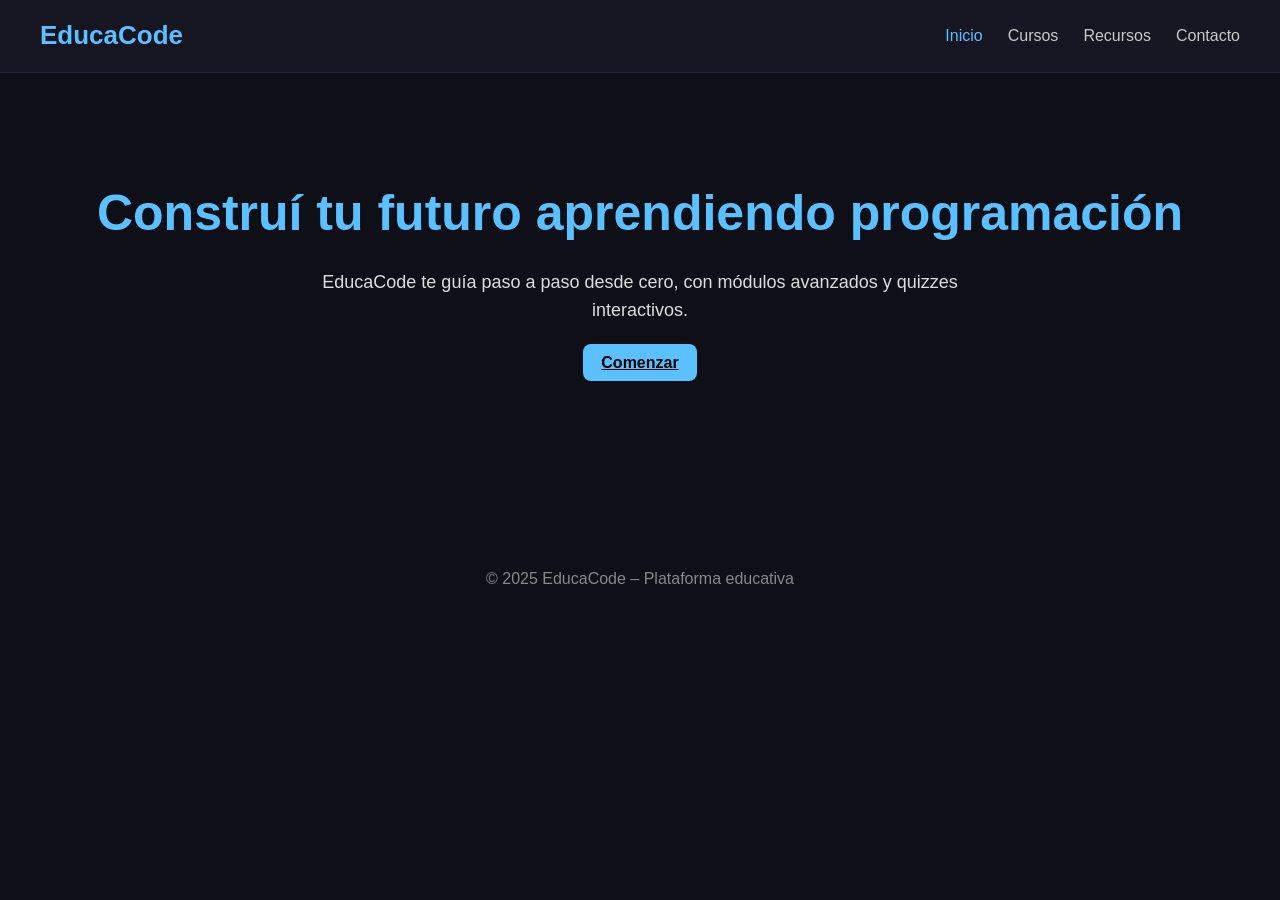
<file: index.html>
<!DOCTYPE html>
<html lang="es">
<head>
    <meta charset="UTF-8">
    <meta name="viewport" content="width=device-width, initial-scale=1.0">
    <title>EducaCode | Inicio</title>
    <link rel="stylesheet" href="style.css">
</head>

<body>

<header class="header">
    <div class="logo">EducaCode</div>
    <nav>
        <ul class="menu">
            <li><a href="index.html" class="active">Inicio</a></li>
            <li><a href="cursos.html">Cursos</a></li>
            <li><a href="recursos.html">Recursos</a></li>
            <li><a href="contacto.html">Contacto</a></li>
        </ul>
    </nav>
</header>

<section class="hero">
    <h1>Construí tu futuro aprendiendo programación</h1>
    <p>EducaCode te guía paso a paso desde cero, con módulos avanzados y quizzes interactivos.</p>
    <a class="btn" href="cursos.html">Comenzar</a>
</section>

<footer>
    <p>© 2025 EducaCode – Plataforma educativa</p>
</footer>

</body>
</html>
</file>
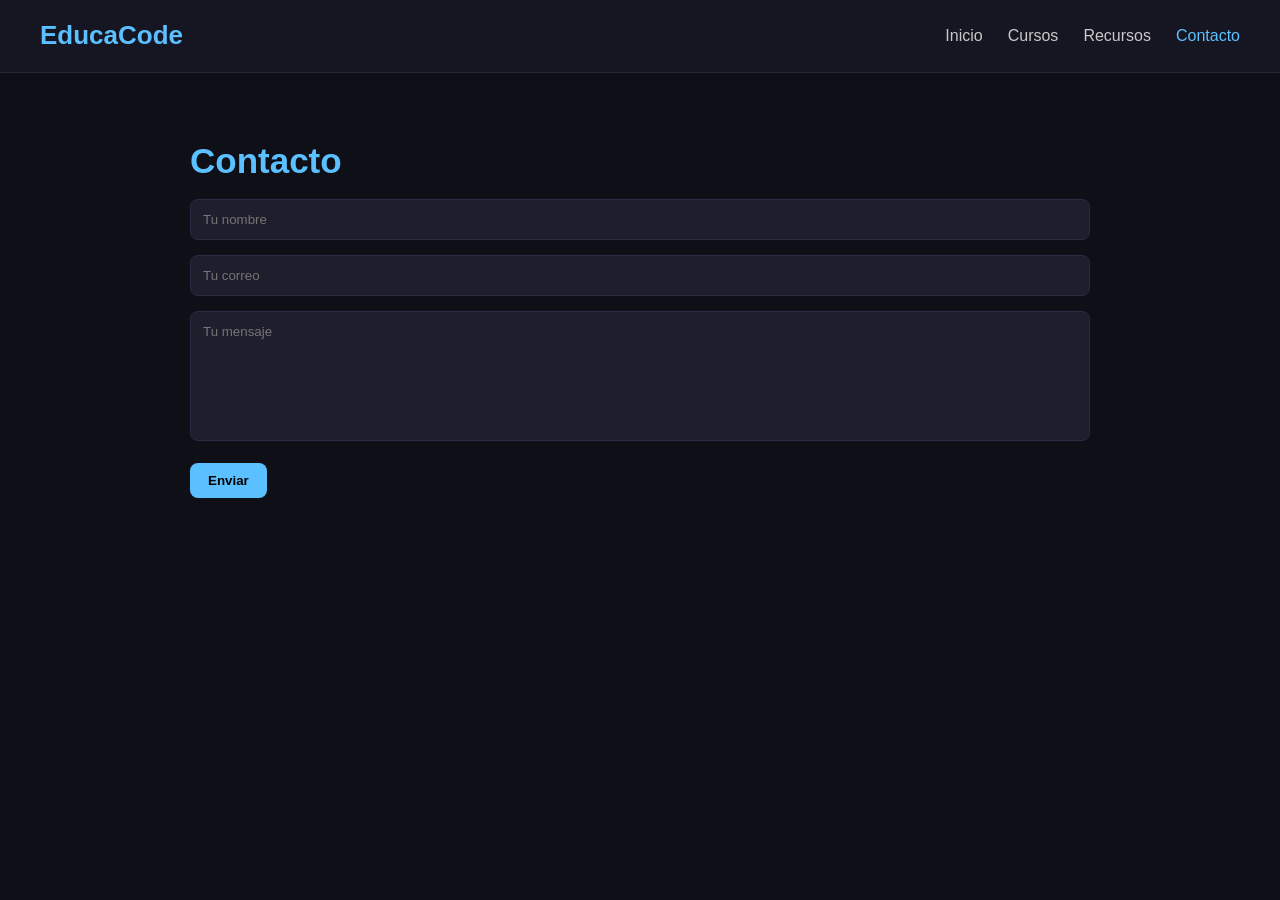
<file: contacto.html>
<!DOCTYPE html>
<html lang="es">
<head>
    <meta charset="UTF-8">
    <meta name="viewport" content="width=device-width, initial-scale=1.0">
    <title>EducaCode | Contacto</title>
    <link rel="stylesheet" href="style.css">
</head>

<body>

<header class="header">
    <div class="logo">EducaCode</div>
    <nav>
        <ul class="menu">
            <li><a href="index.html">Inicio</a></li>
            <li><a href="cursos.html">Cursos</a></li>
            <li><a href="recursos.html">Recursos</a></li>
            <li><a href="contacto.html" class="active">Contacto</a></li>
        </ul>
    </nav>
</header>

<section class="cursos-container">
    <h1 class="title">Contacto</h1>

    <form onsubmit="enviarMensaje(event)">
        <input type="text" placeholder="Tu nombre" required>
        <input type="email" placeholder="Tu correo" required>
        <textarea placeholder="Tu mensaje" required></textarea>
        <button class="btn" type="submit">Enviar</button>
    </form>

    <p id="confirmacion" class="hidden mensaje-ok">
        ¡Tu mensaje ha sido enviado!
    </p>
</section>

<script>
function enviarMensaje(e){
    e.preventDefault();
    document.getElementById("confirmacion").classList.remove("hidden");
}
</script>

</body>
</html>
</file>
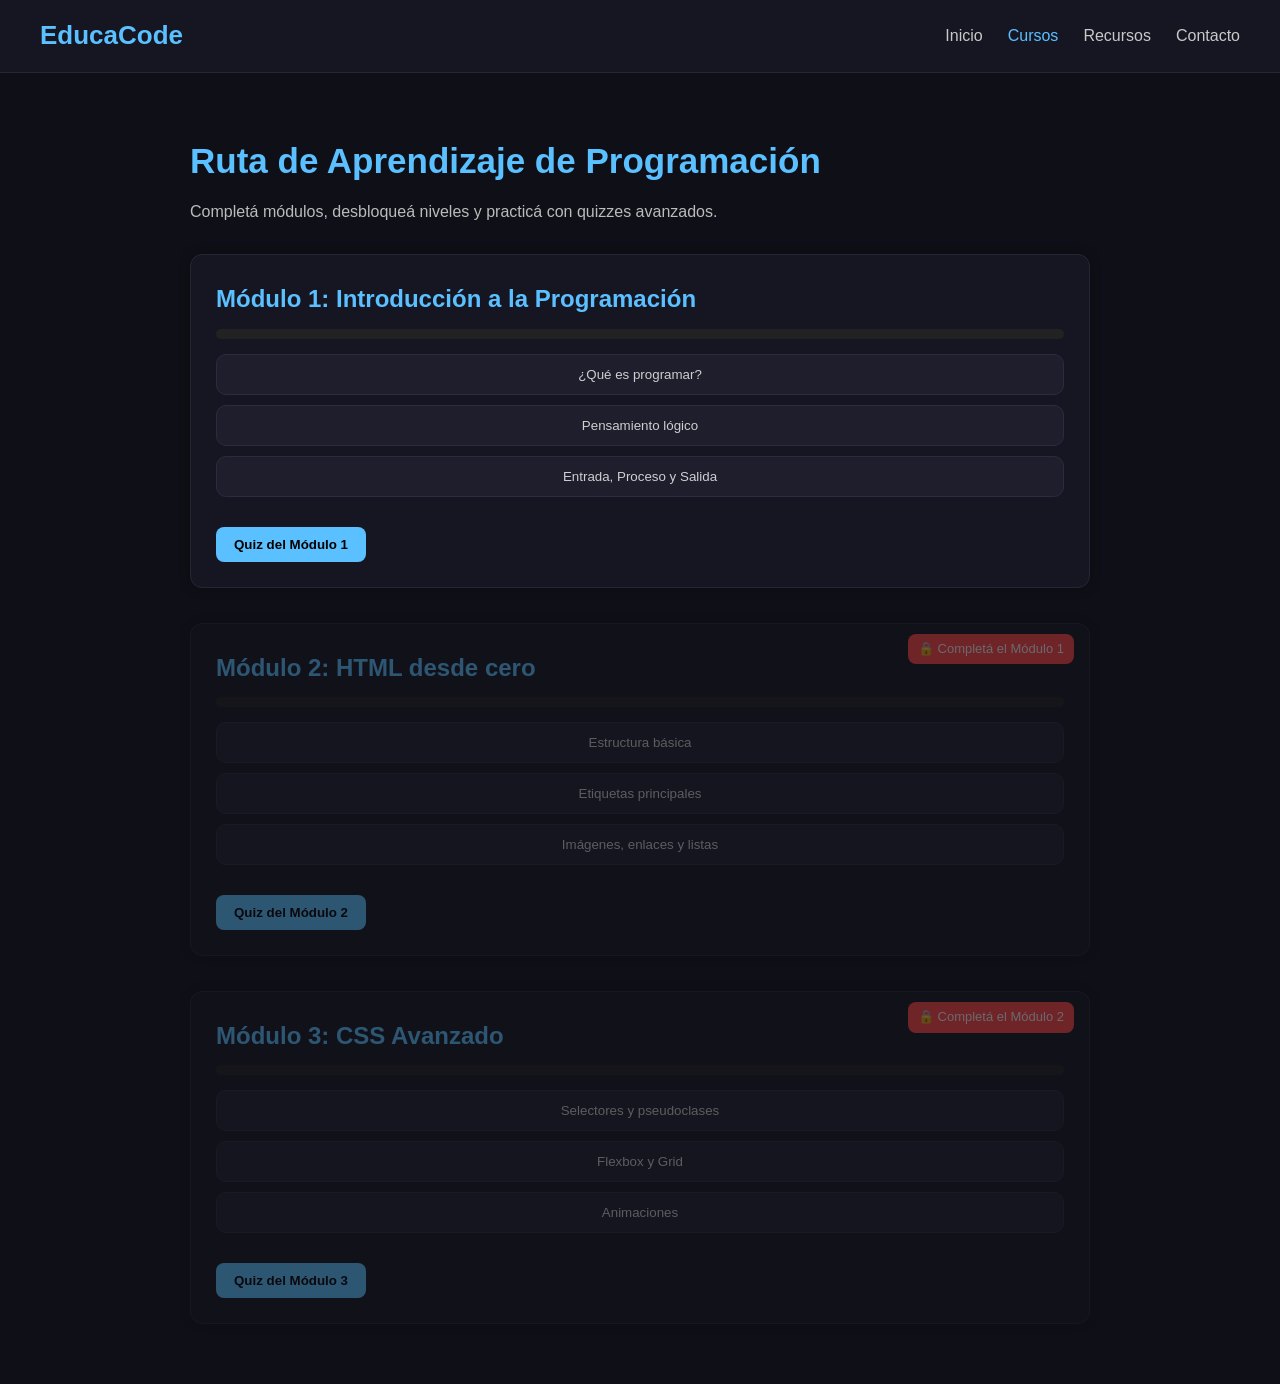
<file: cursos.html>
<!DOCTYPE html>
<html lang="es">
<head>
    <meta charset="UTF-8">
    <meta name="viewport" content="width=device-width, initial-scale=1.0">
    <title>EducaCode | Cursos Avanzados</title>
    <link rel="stylesheet" href="style.css">
</head>

<body>

<header class="header">
    <div class="logo">EducaCode</div>
    <nav>
        <ul class="menu">
            <li><a href="index.html">Inicio</a></li>
            <li><a href="cursos.html" class="active">Cursos</a></li>
            <li><a href="recursos.html">Recursos</a></li>
            <li><a href="contacto.html">Contacto</a></li>
        </ul>
    </nav>
</header>

<section class="cursos-container">

    <h1 class="title">Ruta de Aprendizaje de Programación</h1>
    <p class="description">Completá módulos, desbloqueá niveles y practicá con quizzes avanzados.</p>

    <!-- MÓDULO 1 -->
    <div class="modulo" id="mod1">
        <div class="mod-header">
            <h2>Módulo 1: Introducción a la Programación</h2>
            <div class="progress-bar"><div id="prog1" class="progress"></div></div>
        </div>

        <ul class="subtemas">
            <li><button onclick="abrirSubtema(1,1)">¿Qué es programar?</button></li>
            <li><button onclick="abrirSubtema(1,2)">Pensamiento lógico</button></li>
            <li><button onclick="abrirSubtema(1,3)">Entrada, Proceso y Salida</button></li>
        </ul>

        <button class="btn" onclick="iniciarQuiz(1)">Quiz del Módulo 1</button>
    </div>

    <!-- MÓDULO 2 -->
    <div class="modulo bloqueado" id="mod2">
        <div class="bloqueo">🔒 Completá el Módulo 1</div>
        <div class="mod-header">
            <h2>Módulo 2: HTML desde cero</h2>
            <div class="progress-bar"><div id="prog2" class="progress"></div></div>
        </div>

        <ul class="subtemas">
            <li><button onclick="abrirSubtema(2,1)">Estructura básica</button></li>
            <li><button onclick="abrirSubtema(2,2)">Etiquetas principales</button></li>
            <li><button onclick="abrirSubtema(2,3)">Imágenes, enlaces y listas</button></li>
        </ul>

        <button class="btn" onclick="iniciarQuiz(2)">Quiz del Módulo 2</button>
    </div>

    <!-- MÓDULO 3 -->
    <div class="modulo bloqueado" id="mod3">
        <div class="bloqueo">🔒 Completá el Módulo 2</div>
        <div class="mod-header">
            <h2>Módulo 3: CSS Avanzado</h2>
            <div class="progress-bar"><div id="prog3" class="progress"></div></div>
        </div>

        <ul class="subtemas">
            <li><button onclick="abrirSubtema(3,1)">Selectores y pseudoclases</button></li>
            <li><button onclick="abrirSubtema(3,2)">Flexbox y Grid</button></li>
            <li><button onclick="abrirSubtema(3,3)">Animaciones</button></li>
        </ul>

        <button class="btn" onclick="iniciarQuiz(3)">Quiz del Módulo 3</button>
    </div>

</section>

<!-- MODAL SUBTEMA -->
<div id="modal-subtema" class="modal hidden">
    <div class="modal-content">
        <span class="close" onclick="cerrarSubtema()">&times;</span>
        <h2 id="titulo-subtema"></h2>
        <p id="contenido-subtema"></p>
        <button class="btn" onclick="marcarCompletado()">Marcar como completado</button>
    </div>
</div>

<!-- MODAL QUIZ -->
<div id="modal-quiz" class="modal hidden">
    <div class="modal-content">
        <span class="close" onclick="cerrarQuiz()">&times;</span>
        <h2 id="quiz-titulo"></h2>
        <div id="quiz-preguntas"></div>
    </div>
</div>

<script src="script.js"></script>

</body>
</html>
</file>
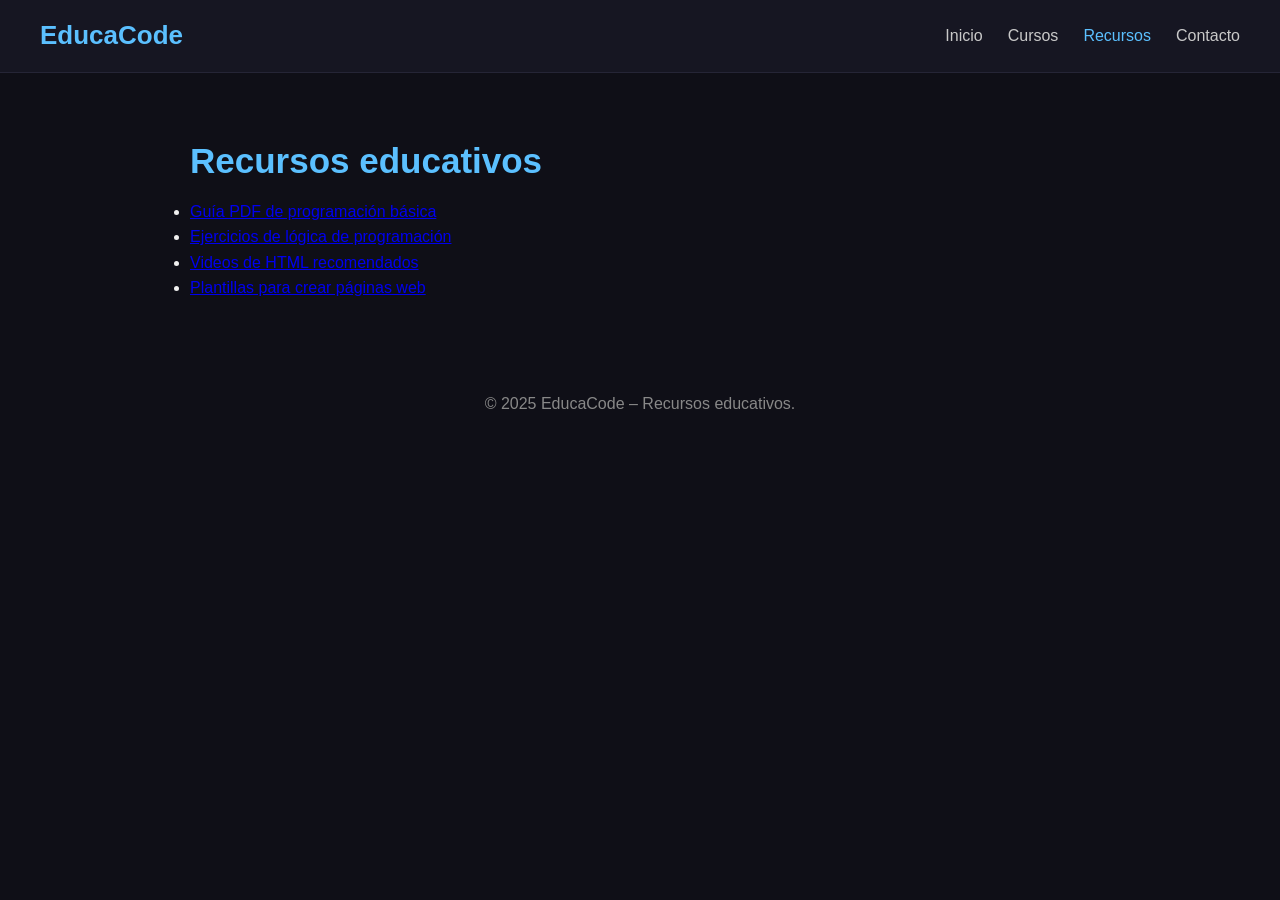
<file: recursos.html>
<!DOCTYPE html>
<html lang="es">
<head>
    <meta charset="UTF-8">
    <meta name="viewport" content="width=device-width, initial-scale=1.0">
    <title>EducaCode | Recursos</title>
    <link rel="stylesheet" href="style.css">
</head>

<body>

<header class="header">
    <div class="logo">EducaCode</div>
    <nav>
        <ul class="menu">
            <li><a href="index.html">Inicio</a></li>
            <li><a href="cursos.html">Cursos</a></li>
            <li><a href="recursos.html" class="active">Recursos</a></li>
            <li><a href="contacto.html">Contacto</a></li>
        </ul>
    </nav>
</header>

<section class="cursos-container">
    <h1 class="title">Recursos educativos</h1>

    <ul class="recursos-lista">
        <li><a href="#">Guía PDF de programación básica</a></li>
        <li><a href="#">Ejercicios de lógica de programación</a></li>
        <li><a href="#">Videos de HTML recomendados</a></li>
        <li><a href="#">Plantillas para crear páginas web</a></li>
    </ul>
</section>

<footer>
    <p>© 2025 EducaCode – Recursos educativos.</p>
</footer>

</body>
</html>
</file>
<file: style.css>
/* ============================================
   ESTILO GENERAL
============================================ */
* {
  margin: 0;
  padding: 0;
  box-sizing: border-box;
  font-family: "Poppins", sans-serif;
}

body {
  background: #0f0f17;
  color: #f0f0f0;
  line-height: 1.6;
}

/* ============================================
   HEADER
============================================ */
.header {
  display: flex;
  justify-content: space-between;
  align-items: center;
  padding: 15px 40px;
  background: #161622;
  border-bottom: 1px solid #252536;
  position: sticky;
  top: 0;
  z-index: 1000;
}

.logo {
  font-size: 26px;
  font-weight: 700;
  color: #5bc0ff;
}

.menu {
  display: flex;
  gap: 25px;
  list-style: none;
}

.menu li a {
  text-decoration: none;
  color: #c9c9c9;
  font-size: 16px;
  transition: 0.2s;
}

.menu li a:hover,
.menu li a.active {
  color: #5bc0ff;
}

/* ============================================
   BOTONES
============================================ */
.btn {
  background: #5bc0ff;
  color: #000;
  padding: 10px 18px;
  border-radius: 8px;
  border: none;
  cursor: pointer;
  font-weight: 600;
  transition: 0.3s;
}

.btn:hover {
  background: #38a7e3;
}

/* ============================================
   HERO (PÁGINA PRINCIPAL)
============================================ */
.hero {
  text-align: center;
  padding: 100px 20px;
}

.hero h1 {
  font-size: 50px;
  color: #5bc0ff;
  margin-bottom: 15px;
}

.hero p {
  color: #ddd;
  font-size: 18px;
  max-width: 700px;
  margin: auto;
  margin-bottom: 25px;
}

/* ============================================
   CONTENEDOR DE CURSOS
============================================ */
.cursos-container {
  width: 90%;
  max-width: 900px;
  margin: 60px auto;
}

.title {
  font-size: 35px;
  color: #5bc0ff;
  margin-bottom: 10px;
}

.description {
  margin-bottom: 30px;
  color: #bbbbbb;
}

/* ============================================
   MÓDULOS
============================================ */
.modulo {
  background: #161622;
  padding: 25px;
  border-radius: 12px;
  margin-bottom: 35px;
  border: 1px solid #252536;
  box-shadow: 0px 0px 12px #0005;
  position: relative;
  animation: fadeIn 0.6s ease;
}

@keyframes fadeIn {
  from {opacity: 0; transform: translateY(10px);}
  to {opacity: 1; transform: translateY(0);}
}

.mod-header h2 {
  color: #5bc0ff;
  margin-bottom: 10px;
}

/* ============================================
   PROGRESO
============================================ */
.progress-bar {
  width: 100%;
  height: 10px;
  background: #222;
  border-radius: 50px;
  overflow: hidden;
  margin-bottom: 15px;
}

.progress {
  height: 100%;
  background: #5bc0ff;
  width: 0%;
  transition: width 0.4s ease;
}

/* ============================================
   SUBTEMAS
============================================ */
.subtemas {
  list-style: none;
  margin-bottom: 20px;
}

.subtemas li button {
  width: 100%;
  background: #1e1e2d;
  border: 1px solid #2b2b41;
  padding: 12px;
  color: #cfcfcf;
  margin-bottom: 10px;
  border-radius: 10px;
  cursor: pointer;
  transition: 0.2s;
}

.subtemas li button:hover {
  background: #27273a;
}

/* ============================================
   BLOQUEO
============================================ */
.bloqueado {
  opacity: 0.4;
  pointer-events: none;
}

.bloqueo {
  position: absolute;
  top: 10px;
  right: 15px;
  background: #ff4444;
  padding: 5px 10px;
  border-radius: 8px;
  font-size: 13px;
}

/* ============================================
   MODALES
============================================ */
.modal {
  position: fixed;
  top: 0; left: 0;
  width: 100%; height: 100%;
  background: #0009;
  display: flex;
  justify-content: center;
  align-items: center;
  z-index: 999;
}

.hidden {display: none}

.modal-content {
  background: #161622;
  padding: 25px;
  border-radius: 12px;
  width: 90%;
  max-width: 500px;
  animation: show 0.3s;
  border: 1px solid #2b2b41;
}

@keyframes show {
  from {transform: scale(0.8); opacity: 0;}
  to {transform: scale(1); opacity: 1;}
}

.close {
  float: right;
  font-size: 22px;
  cursor: pointer;
}

/* ============================================
   FORMULARIO
============================================ */
form input,
form textarea {
  width: 100%;
  padding: 12px;
  background: #1e1e2d;
  border: 1px solid #2b2b41;
  color: #eee;
  margin-bottom: 15px;
  border-radius: 8px;
}

form textarea {
  height: 130px;
  resize: none;
}

.mensaje-ok {
  margin-top: 15px;
  color: #5bc0ff;
  font-size: 18px;
  text-align: center;
}

/* ============================================
   FOOTER
============================================ */
footer {
  margin-top: 60px;
  text-align: center;
  padding: 30px;
  color: #888;
}
</file>
